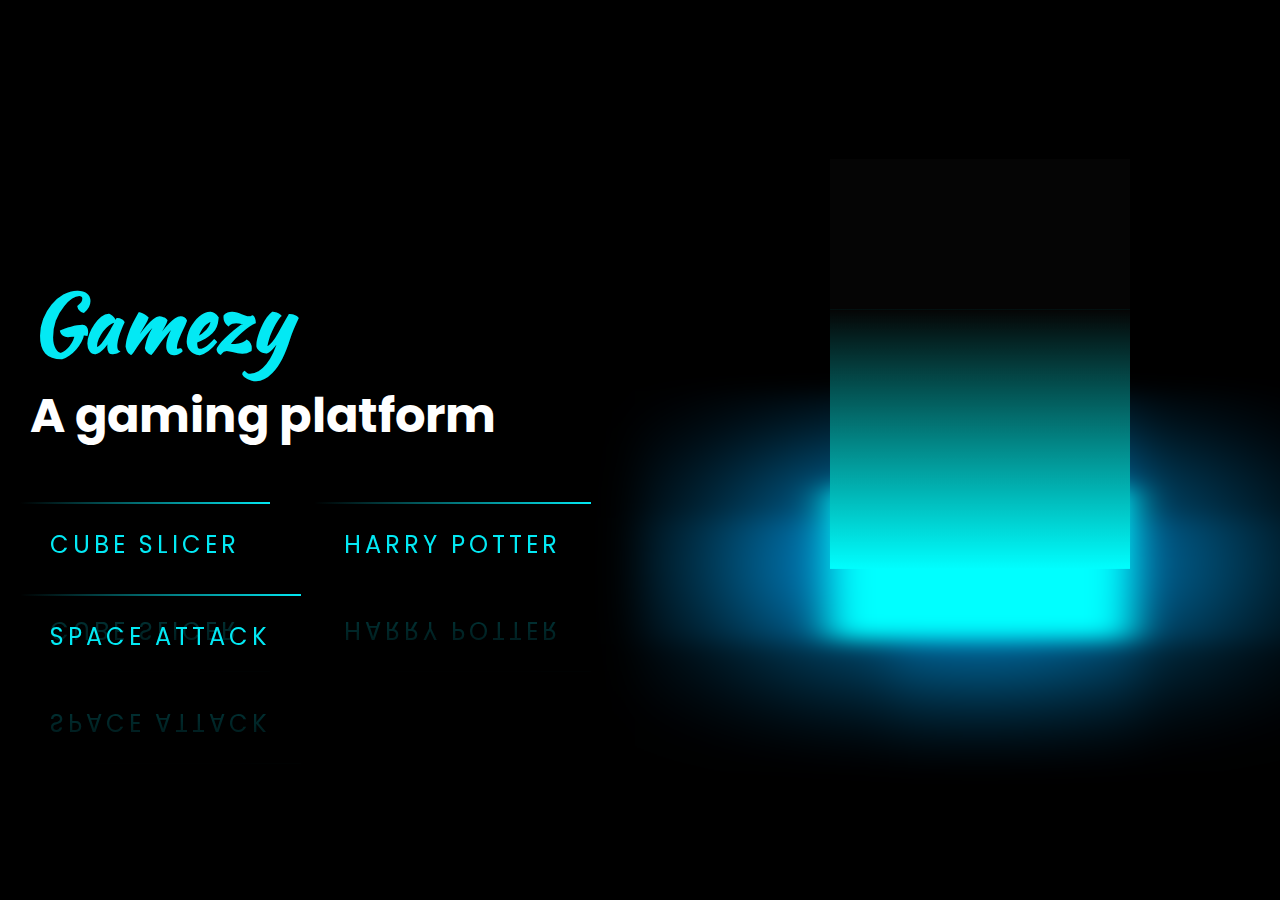
<file: index.html>
<!DOCTYPE html>
<html lang="en">

<head>
  <meta charset="UTF-8" />
  <meta http-equiv="X-UA-Compatible" content="IE=edge" />
  <meta name="viewport" content="width=device-width, initial-scale=1.0" />
  <title>Gamezy - A gaming platform</title>
  <link rel="stylesheet" href="./style.css" />
   <link rel="stylesheet" href="./responsive.css" />
</head>

<body>
  <div class="container">

    <div class="btn">
      <h1><span class="myfont">Gamezy</span><br>A gaming platform</h1>
      <a href="/CudeSlasher/index.html">
        <span></span>
        <span></span>
        <span></span>
        <span></span>
        Cube Slicer
      </a>
      <a href="https://harrypotterbysohel.netlify.app/">
        <span></span>
        <span></span>
        <span></span>
        <span></span>
        Harry Potter
      </a>
      <a href="/EarthAttack/earth.html">
        <span></span>
        <span></span>
        <span></span>
        <span></span>
        Space Attack
      </a>
    </div>
    <div class="cube-box">
      <div class="cube">
        <div class="top"></div>
        <div>
          <!-- prettier-ignore -->
          <span style="--i:0;"></span>
          <!-- prettier-ignore -->
          <span style="--i:1;"></span>
          <!-- prettier-ignore -->
          <span style="--i:2;"></span>
          <!-- prettier-ignore -->
          <span style="--i:3;"></span>
        </div>
      </div>
    </div>
  </div>
</body>

</html>
</file>
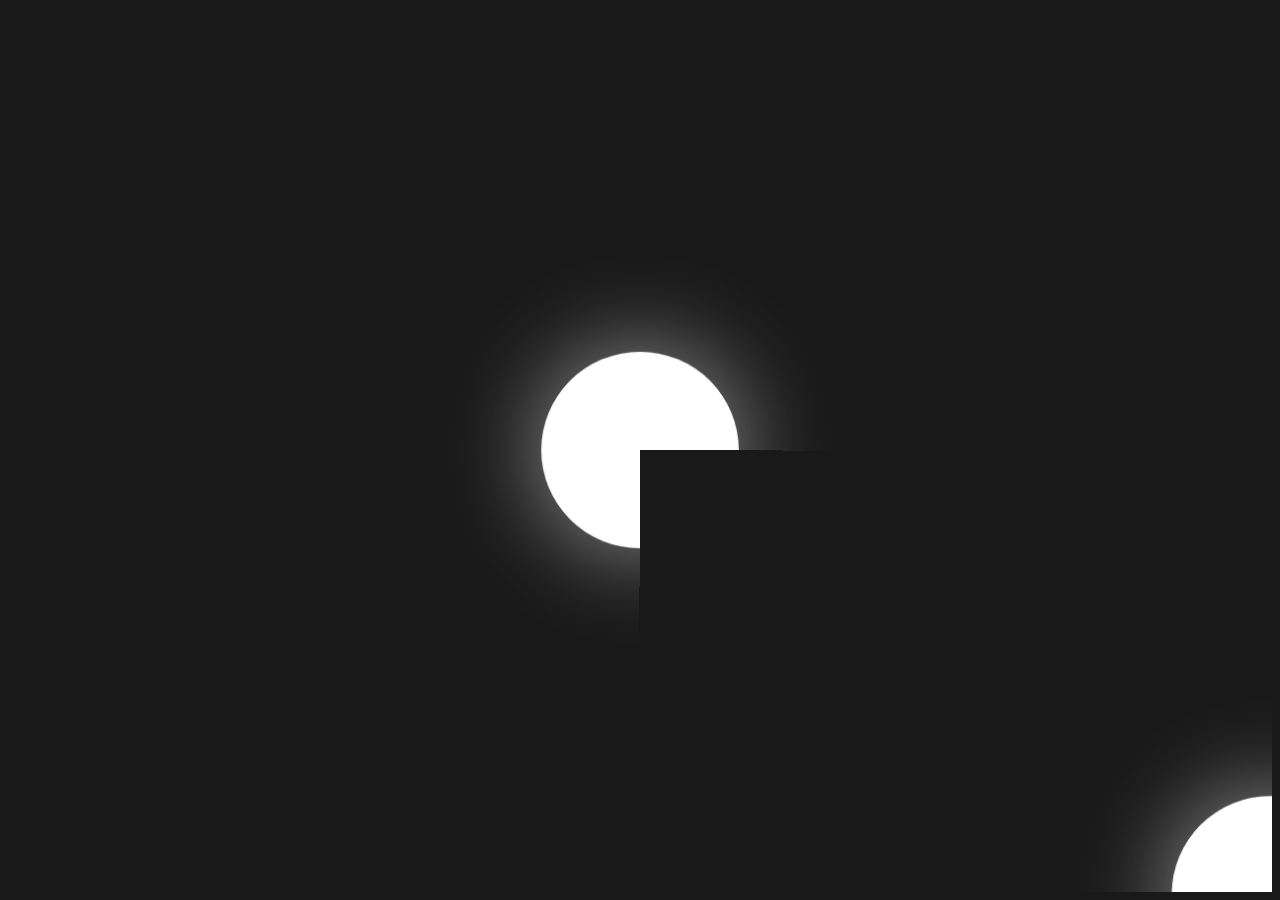
<file: EarthAttack/earth.html>
<body>
    <link rel="stylesheet" href="earth.css">
    <canvas id="canvas"></canvas>
    <a href="https://codepen.io/Loopez10/full/dMaVdQ" class="full-screen" target="_blank"></a>
    <script src="earth.js"></script>
</body>
</file>
<file: style.css>
@import url('https://fonts.googleapis.com/css2?family=Poppins:wght@500&display=swap');
@import url('https://fonts.googleapis.com/css2?family=Kaushan+Script&family=Poppins:wght@500&display=swap');

* {
  margin: 0;
  padding: 0;
  box-sizing: border-box;
}

body {
  display: flex;
  justify-content: center;
  font-family: 'Poppins', sans-serif;
  padding-right: 150px;
  align-items:center;
  min-height:100vh;
  background-color: #000;
}

.container {
 width: 90vw;
 display: flex;
 justify-content: space-between;
}

.cube {
  position: relative;
  display: flex;
  align-items: flex-end;
  width: 300px;
  height: 300px;
  transform-style: preserve-3d;
  transform: rotateX(-30deg);
  animation: animate 2s linear infinite;
}

@keyframes animate {
  0% {
    transform: rotateX(-30deg) rotateY(0deg);
  }
  100% {
    transform: rotateX(-30deg) rotateY(180deg);
  }
}

.cube > div {
  position: absolute;
  inset: 0;
  width: 100%;
  height: 100%;
  transform-style: preserve-3d;
}

.cube > div > span {
  position: absolute;
  inset: 0;
  width: 100%;
  height: 100%;
  background: linear-gradient(#050505, cyan);
  transform: rotateY(calc(90deg * var(--i))) translateZ(150px);
}

.top {
  position: absolute;
  inset: 0;
  width: 300px;
  height: 300px;
  background-color: #050505;
  transform: rotateX(90deg) translateZ(150px);
}

.top::before {
  content: "";
  position: absolute;
  inset: 0;
  width: 300px;
  height: 300px;
  background-color: cyan;
  transform: translateZ(-380px);
  filter: blur(20px);
  box-shadow: 0 0 12px #00aaff, 0 0 300px #00aaff, 0 0 300px #00aaff,
    0 0 300px #00aaff;
}

/* ================================================Buttons======================================= */
a
{
  position: relative;
  display: inline-block;
  padding: 25px 30px;
  margin: 0 20px;
  color: #03e9f4;
  font-size: 24px;
  text-decoration: none;
  text-transform: uppercase;
  overflow: hidden;
  transition: 0.5s;
  letter-spacing: 4px;
  -webkit-box-reflect: below 1px linear-gradient(transparent, #0005);
}
a:hover
{
  background: #03e9f4;
  color: #050801;
  box-shadow: 0 0 5px #03e9f4,
        0 0 25px #03e9f4,
        0 0 50px #03e9f4,
        0 0 200px #03e9f4;
}
a span
{
  position: absolute;
  display: block;
}
a span:nth-child(1)
{
  top: 0;
  left: 0;
  width: 100%;
  height: 2px;
  background: linear-gradient(90deg, transparent, #03e9f4);
  animation: animate1 1s linear infinite;
}
@keyframes animate1
{
  0%
  {
    left: -100%;
  }
  50%, 100%
  {
    left: 100%;
  }
}
a span:nth-child(2)
{
  top: -100px;
  right: 0;
  width: 2px;
  height: 100%;
  background: linear-gradient(180deg, transparent, #03e9f4);
  animation: animate2 1s linear infinite;
  animation-delay: 0.25s;
}
@keyframes animate2
{
  0%
  {
    top: -100%;
  }
  50%, 100%
  {
    top: 100%;
  }
}
a span:nth-child(3)
{
  bottom: 0;
  right: -100%;
  width: 100%;
  height: 2px;
  background: linear-gradient(270deg, transparent, #03e9f4);
  animation: animate3 1s linear infinite;
  animation-delay: 0.5s;
}
@keyframes animate3
{
  0%
  {
    right: -100%;
  }
  50%, 100%
  {
    right: 100%;
  }
}
a span:nth-child(4)
{
  bottom: -100%;
  left: 0;
  width: 2px;
  height: 100%;
  background: linear-gradient(360deg, transparent, #03e9f4);
  animation: animate4 1s linear infinite;
  animation-delay: 0.75s;
}
@keyframes animate4
{
  0%
  {
    bottom: -100%;
  }
  50%, 100%
  {
    bottom: 100%;
  }
}

.btn {
   margin-block: 100px;
   margin-right: 80px;

}

/* ========================================================Myfont==================================== */

.myfont {
  color:#03e9f4 ;
  font-family: 'Kaushan Script', cursive;
  font-size: 5rem
}

h1 {
  color: white;
  font-size: 3rem;
}

.btn h1 {
  margin: 50px 30px;
}

.cube-box {
  margin-block: 100px;
}
</file>
<file: responsive.css>
@media screen and (max-width:1200px) {
    .container {
        display:flex;
        align-items: center;
        justify-content: center;
        flex-direction: column;
    }
   .buttons {
    display: flex;
    align-items: center;
    justify-content: center;
   }

   .head {
    display: flex;
    justify-content: center;
    align-items: center;
    text-align: center;
   }

   .cube-box {
    margin-block: -50px;
   }
}
</file>
<file: EarthAttack/earth.css>
html {
    overflow: hidden;
    height: 100%;
    background: #191919;
    width: 100%;
}

#canvas {
    background: url('https://marclopezavila.github.io/planet-defense-game/img/space.jpg') no-repeat;
    width: 100%;
    height: 100%;
    background-size: cover;
}

#canvas.playing {
    cursor: url('https://marclopezavila.github.io/planet-defense-game/img/aim_red.png') 17.5 17.5,auto !important;
}
</file>
